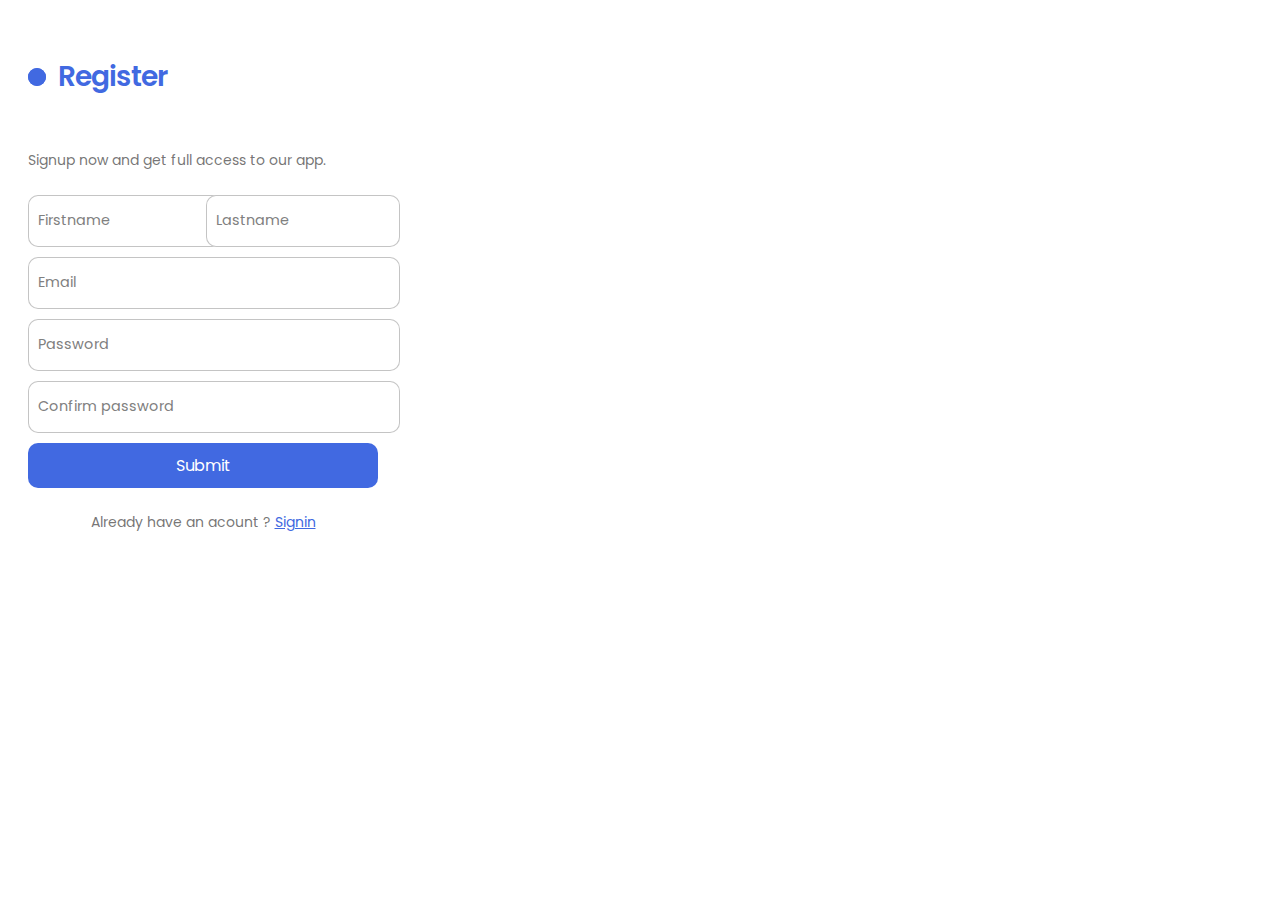
<file: register/index.html>
<!DOCTYPE html>
<html lang="en">
<head>
  <meta charset="UTF-8">
  <meta name="viewport" content="width=device-width, initial-scale=1.0">
  <title>Register</title>
  <link href="styles.css" rel="stylesheet" />
  <link href="https://fonts.googleapis.com/css2?family=Roboto:wght@400;700&display=swap" rel="stylesheet">
  <link rel="preconnect" href="https://fonts.googleapis.com">
  <link rel="preconnect" href="https://fonts.gstatic.com" crossorigin>
  <link
    href="https://fonts.googleapis.com/css2?family=Poppins:ital,wght@0,100;0,200;0,300;0,400;0,500;0,600;0,700;0,800;0,900;1,100;1,200;1,300;1,400;1,500;1,600;1,700;1,800;1,900&display=swap"
    rel="stylesheet">

</head>
<body>
  <form class="form" method="post" action="./PHP/insert_data.php">
    <p class="title">Register </p>
    <p class="message">Signup now and get full access to our app. </p>
    <div class="flex">
      <label>
        <input required="" placeholder="" type="text" class="input" name="firstname">
        <span>Firstname</span>
      </label>
  
      <label>
        <input required="" placeholder="" type="text" class="input" name="lastname">
        <span>Lastname</span>
      </label>
    </div>
  
    <label>
      <input required="" placeholder="" type="email" class="input" name="email">
      <span>Email</span>
    </label>
  
    <label>
      <input required="" placeholder="" type="password" class="input" name="password">
      <span>Password</span>
    </label>
    <label>
      <input required="" placeholder="" type="password" class="input" name="confirmpass">
      <span>Confirm password</span>
    </label>
    <button class="submit">Submit</button>
    <p class="signin">Already have an acount ? <a href="#">Signin</a> </p>
  </form>
</body>
</html>
</file>
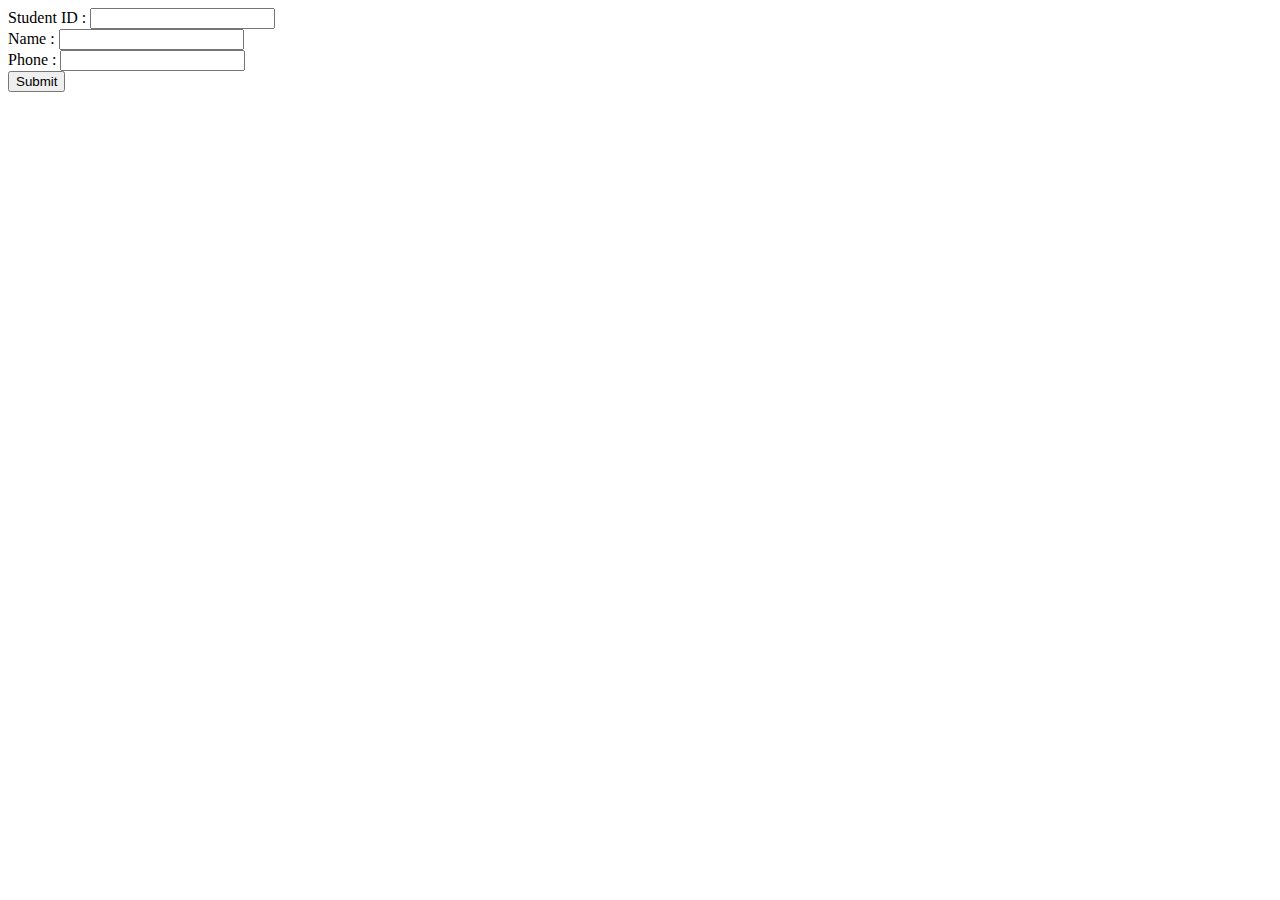
<file: db/db.html>
<!DOCTYPE html>
<html lang="en">
<head>
  <meta charset="UTF-8">
  <meta name="viewport" content="width=device-width, initial-scale=1.0">
  <title>Document</title>
</head>
<body>
  <form method="post" action="insert.php">
    Student ID : <input type="text" name="stdid">
    <br>
    Name : <input type="text" name="user">
    <br>
    Phone : <input type="text" name="ph">
    <br>
    <input type="submit" value="Submit">
  </form>
  
</body>
</html>
</file>
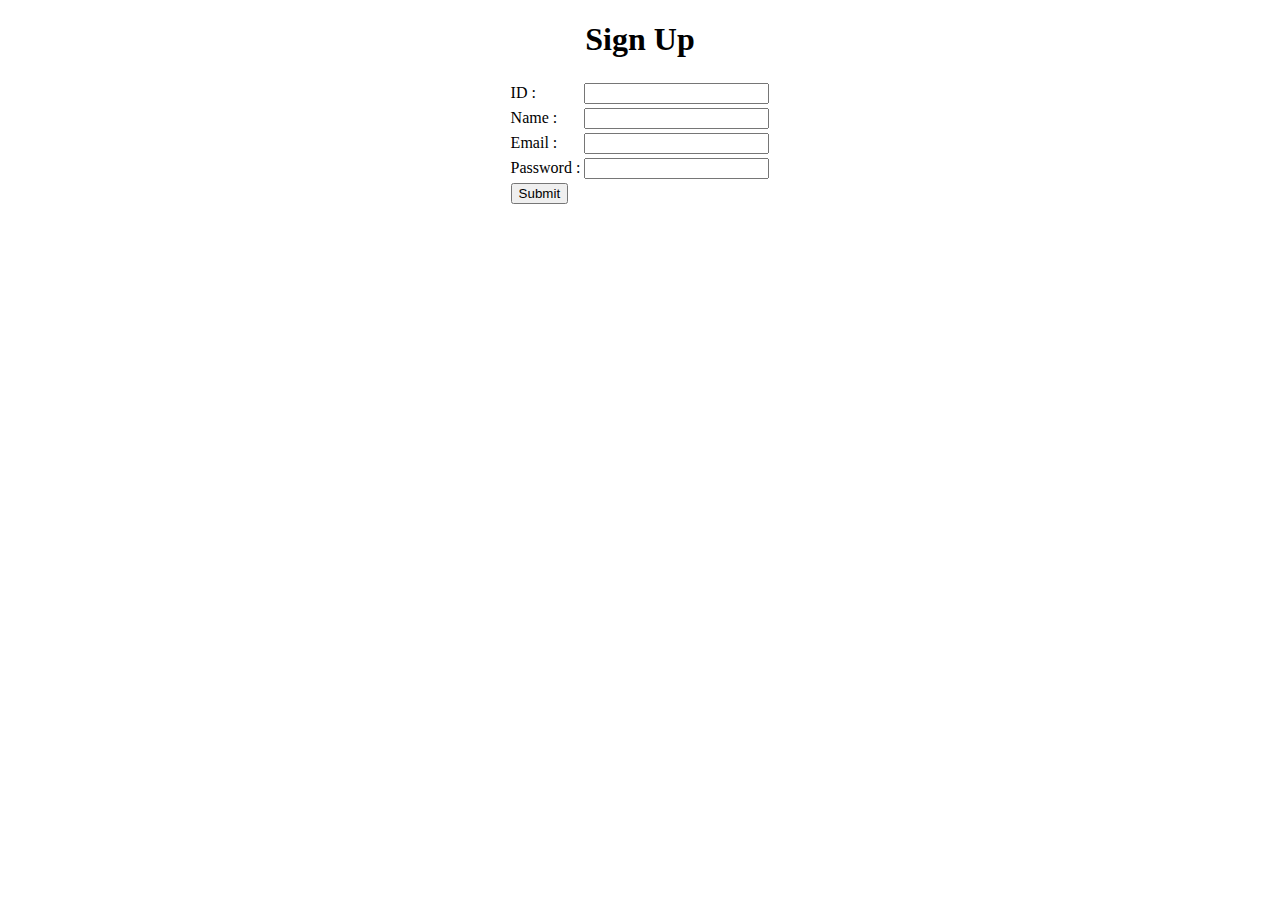
<file: form_POST/login.html>
<!DOCTYPE html>
<html lang="en">
<head>
  <meta charset="UTF-8">
  <meta name="viewport" content="width=device-width, initial-scale=1.0">
  <title>Form</title>
</head>
<body>
  <form action="login.php" method="post">
    <h1 align="center">Sign Up</h1>
    <table align="center">
      <tr>
        <td>ID : </td>
        <td><input type="number" name="id"></td>
      </tr>
      <tr>
        <td>Name : </td>
        <td><input type="text" name="name"></td>
      </tr>
      <tr>
        <td>Email : </td>
        <td><input type="email" name="email"></td>
      </tr>
      <tr>
        <td>Password : </td>
        <td><input type="password" name="password"></td>
      </tr>
      <tr>
        <td><input type="submit" name="submit" value="Submit"></td>
      </tr>
    </table>
  </form>
</body>
</html>
</file>
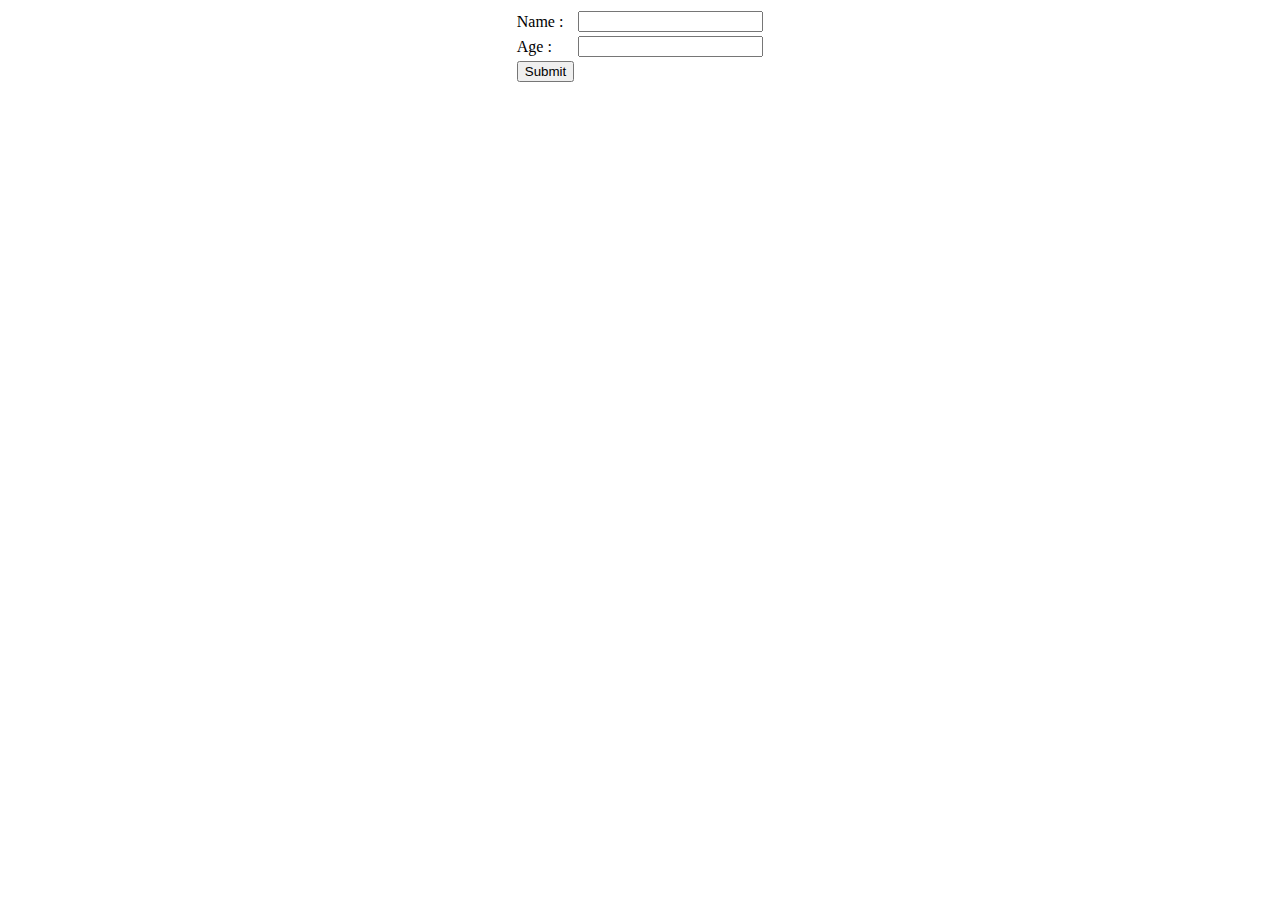
<file: form_POST/testform.html>
<!DOCTYPE html>
<html lang="en">
<head>
  <meta charset="UTF-8">
  <meta name="viewport" content="width=device-width, initial-scale=1.0">
  <title>Form Processing</title>
</head>
<body>
  <form action="testform.php" method="post">
    <table align="center">
      <tr>
        <td align="left">Name :</td>
        <td align="right">
          <input type="text" name="name">
        </td>
      </tr>
      <tr>
        <td align="left">Age :</td>
        <td align="right">
          <input type="text" name="age">
        </td>
      </tr>
      <tr>
        <td>
          <input type="submit" name="submit" value="Submit">
        </td>
      </tr>
    </table>
  </form>
</body>
</html>
</file>
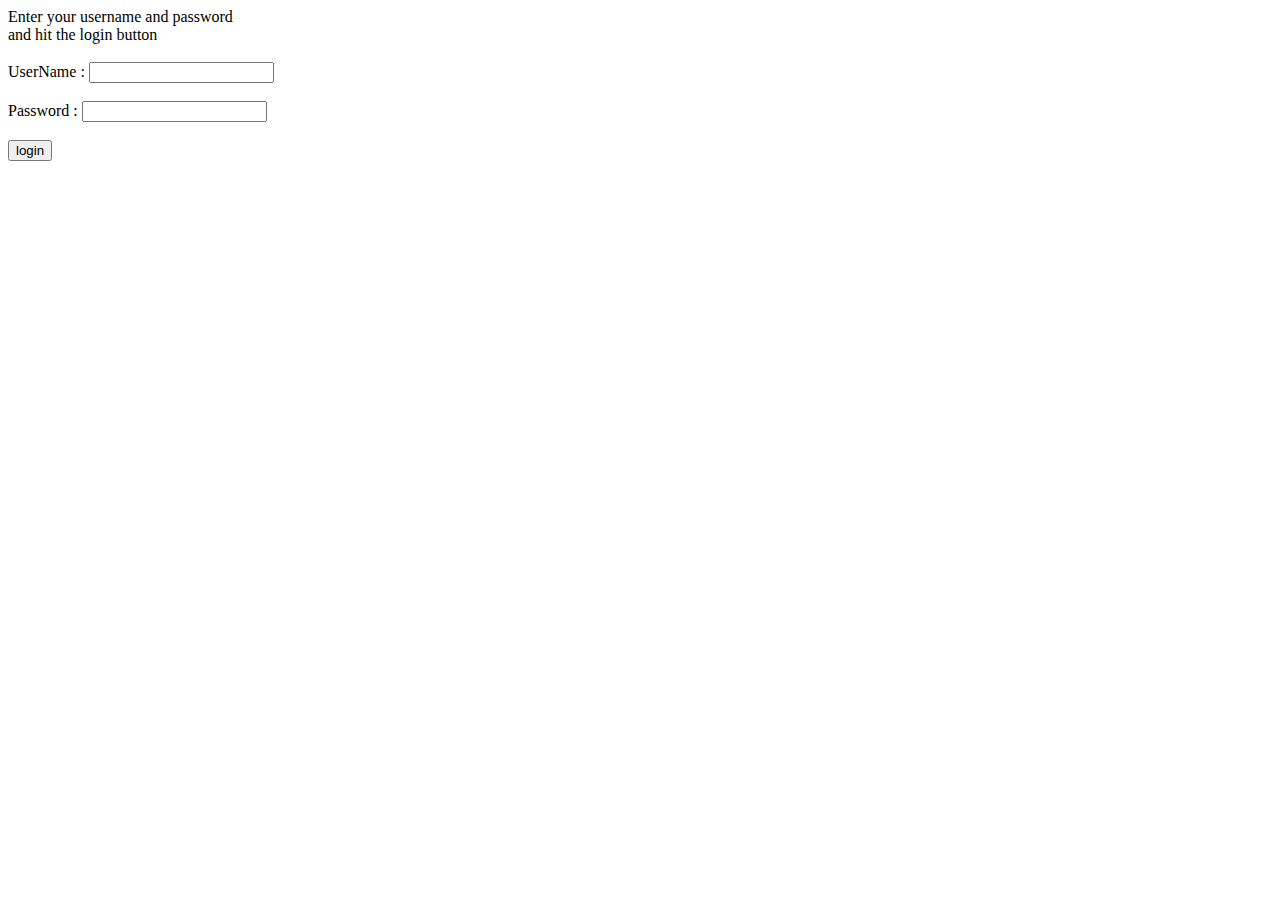
<file: login/login.html>
<!DOCTYPE html>
<html lang="en">

<head>
  <meta charset="UTF-8">
  <meta name="viewport" content="width=device-width, initial-scale=1.0">
  <title>Login</title>
</head>
Enter your username and password <br>
and hit the login button <br><br>
<form action="login.php" method="post">
  UserName : <input type="text" name="username">
  <br><br>
  Password : <input type="password" name="pass">
  <br><br>
  <input type="submit" name="submit" value="login">

</form>

<body>

</body>

</html>
</file>
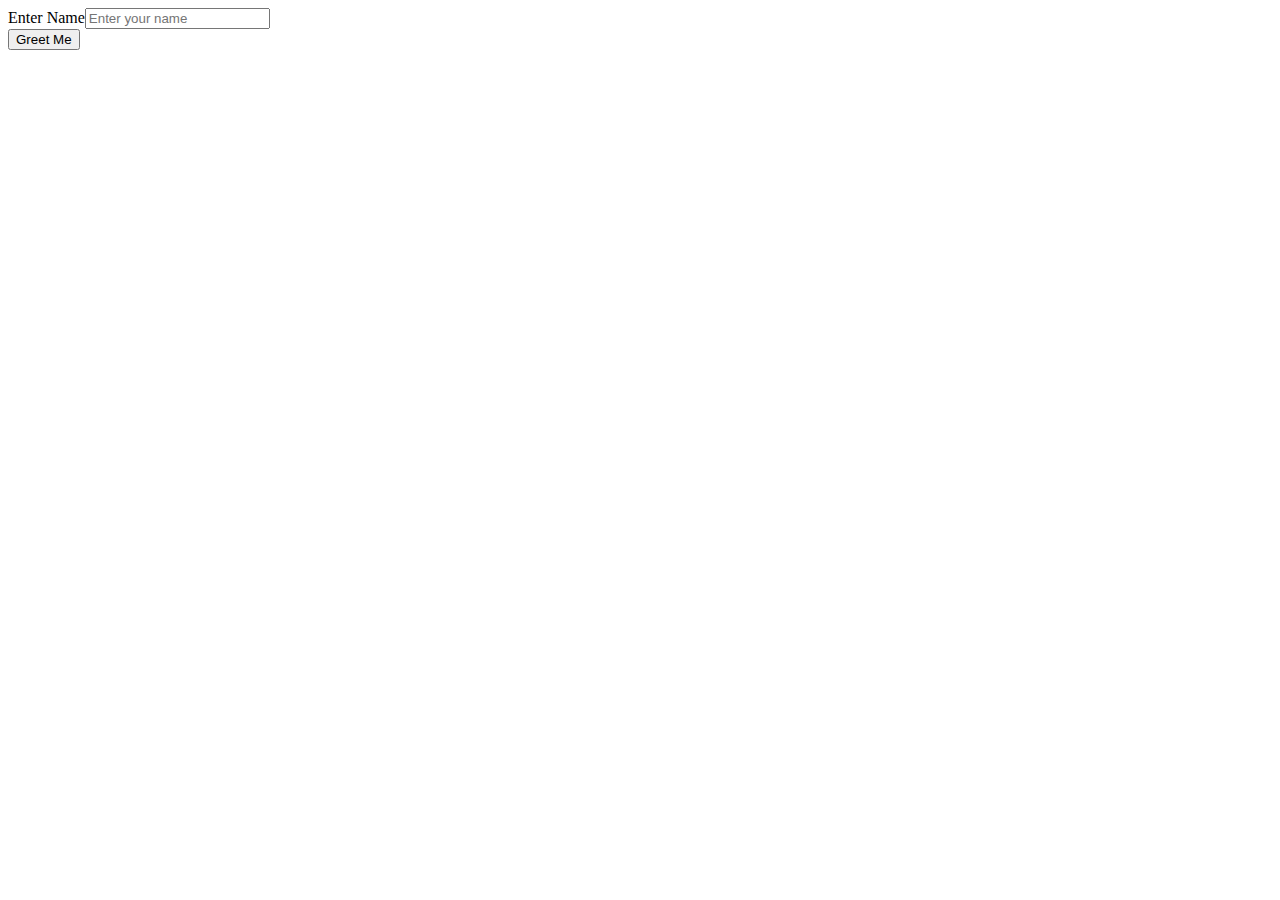
<file: test/test.html>
<!DOCTYPE html>

<html lang="en">
  <head>
    <meta charset="UTF-8" />
    <meta name="viewport" content="width=device-width, initial-scale=1.0" />
    <title>Document</title>
  </head>
  <body>
    <form action="text.php" method="post">
      Enter Name<input
        type="text"
        name="myName"
        placeholder="Enter your name"
      />
      <br />
      <input type="submit" name="submit" value="Greet Me" />
    </form>
  </body>
</html>
</file>
<file: register/styles.css>
*{
  font-family: 'Poppins', sans-serif;
}

.form {
  display: flex;
  flex-direction: column;
  gap: 10px;
  max-width: 350px;
  background-color: #fff;
  padding: 20px;
  border-radius: 20px;
  position: relative;
}

.title {
  font-size: 28px;
  color: royalblue;
  font-weight: 600;
  letter-spacing: -1px;
  position: relative;
  display: flex;
  align-items: center;
  padding-left: 30px;
}

.title::before,
.title::after {
  position: absolute;
  content: "";
  height: 16px;
  width: 16px;
  border-radius: 50%;
  left: 0px;
  background-color: royalblue;
}

.title::before {
  width: 18px;
  height: 18px;
  background-color: royalblue;
}

.title::after {
  width: 18px;
  height: 18px;
  animation: pulse 1s linear infinite;
}

.message,
.signin {
  color: rgba(88, 87, 87, 0.822);
  font-size: 14px;
}

.signin {
  text-align: center;
}

.signin a {
  color: royalblue;
}

.signin a:hover {
  text-decoration: underline royalblue;
}

.flex {
  display: flex;
  width: 100%;
  gap: 6px;
}

.form label {
  position: relative;
}

.form label .input {
  width: 100%;
  padding: 10px 10px 20px 10px;
  outline: 0;
  border: 1px solid rgba(105, 105, 105, 0.397);
  border-radius: 10px;
}

.form label .input+span {
  position: absolute;
  left: 10px;
  top: 15px;
  color: grey;
  font-size: 0.9em;
  cursor: text;
  transition: 0.3s ease;
}

.form label .input:placeholder-shown+span {
  top: 15px;
  font-size: 0.9em;
}

.form label .input:focus+span,
.form label .input:valid+span {
  top: 30px;
  font-size: 0.7em;
  font-weight: 600;
}

.form label .input:valid+span {
  color: green;
}

.submit {
  border: none;
  outline: none;
  background-color: royalblue;
  padding: 10px;
  border-radius: 10px;
  color: #fff;
  font-size: 16px;
  transform: .3s ease;
}

.submit:hover {
  background-color: rgb(56, 90, 194);
}

@keyframes pulse {
  from {
    transform: scale(0.9);
    opacity: 1;
  }

  to {
    transform: scale(1.8);
    opacity: 0;
  }
}
</file>
